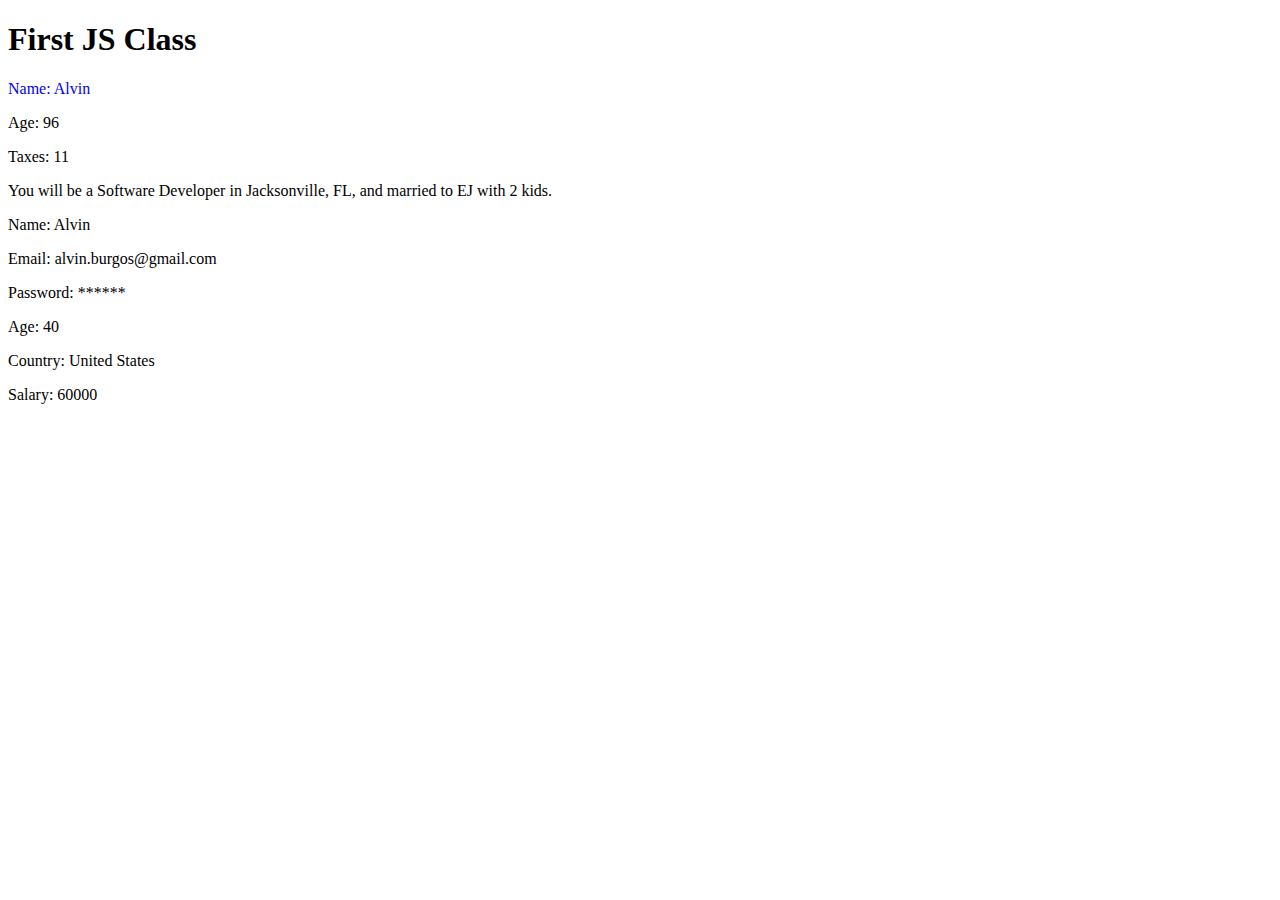
<file: index.html>
<!DOCTYPE html>
<html lang="en">
<head>
    <meta charset="UTF-8">
    <meta http-equiv="X-UA-Compatible" content="IE=edge">
    <meta name="viewport" content="width=device-width, initial-scale=1.0">
    <title>JS Class #1</title>
    <style>
        /*CSS zone*/
    </style>
</head>
<body>
    <h1>First JS Class</h1>
    
    <!-- HTML zone -->

    <script src="script.js"></script>
</body>
</html>
</file>
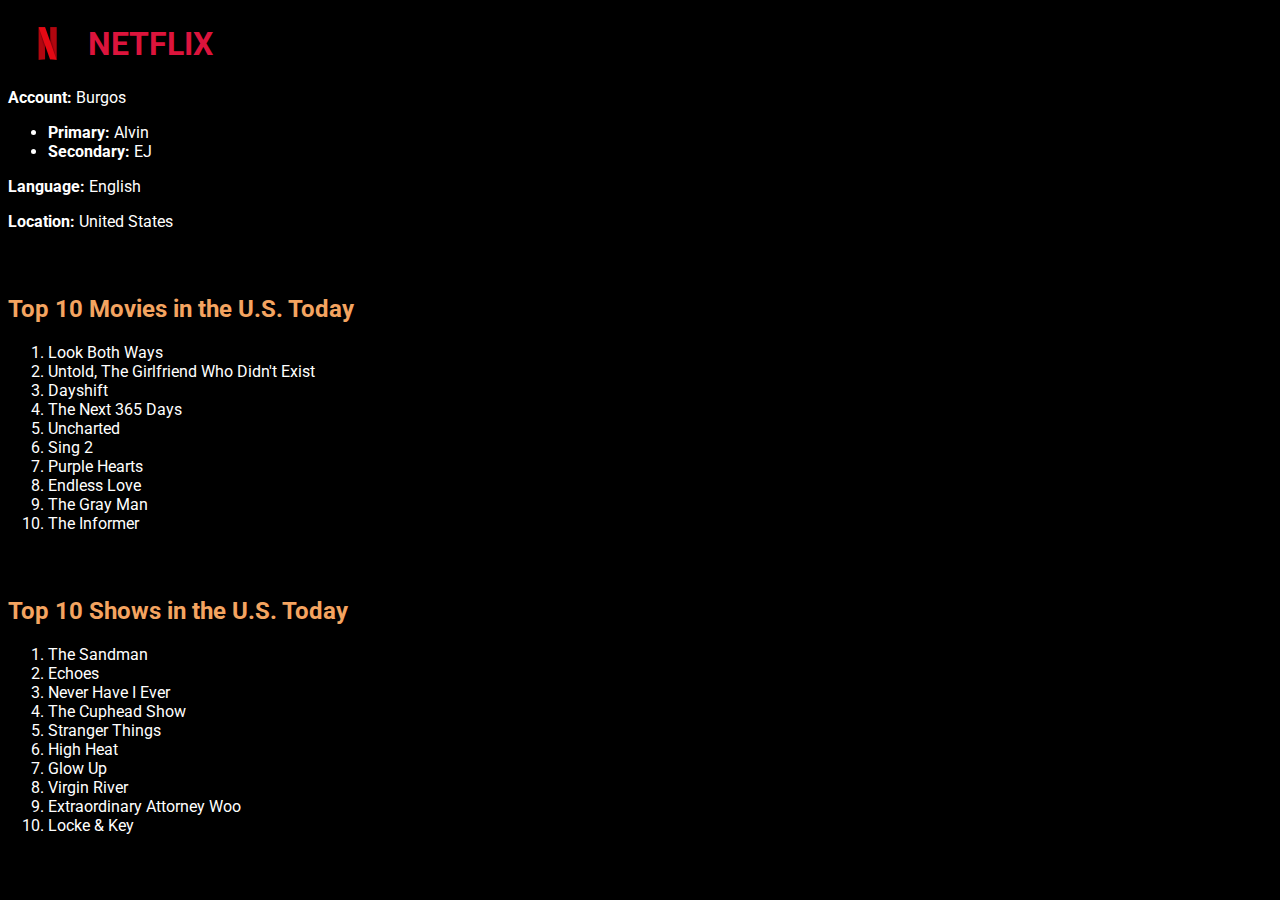
<file: Assignment1/index.html>
<!DOCTYPE html>
<html lang="en">
<head>
    <meta charset="UTF-8">
    <meta http-equiv="X-UA-Compatible" content="IE=edge">
    <meta name="viewport" content="width=device-width, initial-scale=1.0">
    <title>JS Assignment #1</title>
    <style>
        @import url('https://fonts.googleapis.com/css2?family=Lato:ital,wght@0,300;0,400;0,700;1,300&family=Roboto:wght@100;400;700&family=Special+Elite&display=swap');
        body {
            font-family: 'Roboto', sans-serif;
            background-color: black;
            color: white;
        }
        
        h1 {
            display: flex;
            justify-content: left;
            text-transform: uppercase;
            background-color: black;
            align-items: center;
            color: crimson;
        }
        h2 {
            margin-top: 4rem;
            color: sandybrown;
        }
        p span{
            font-weight: bold;
        }
        li span {
            font-weight: bold;
        }
        .n-logo {
            width: 80px;
        }
        
    </style>
</head>
<body>

    <script src="assignment1.js"></script>

</body>
</html>
</file>
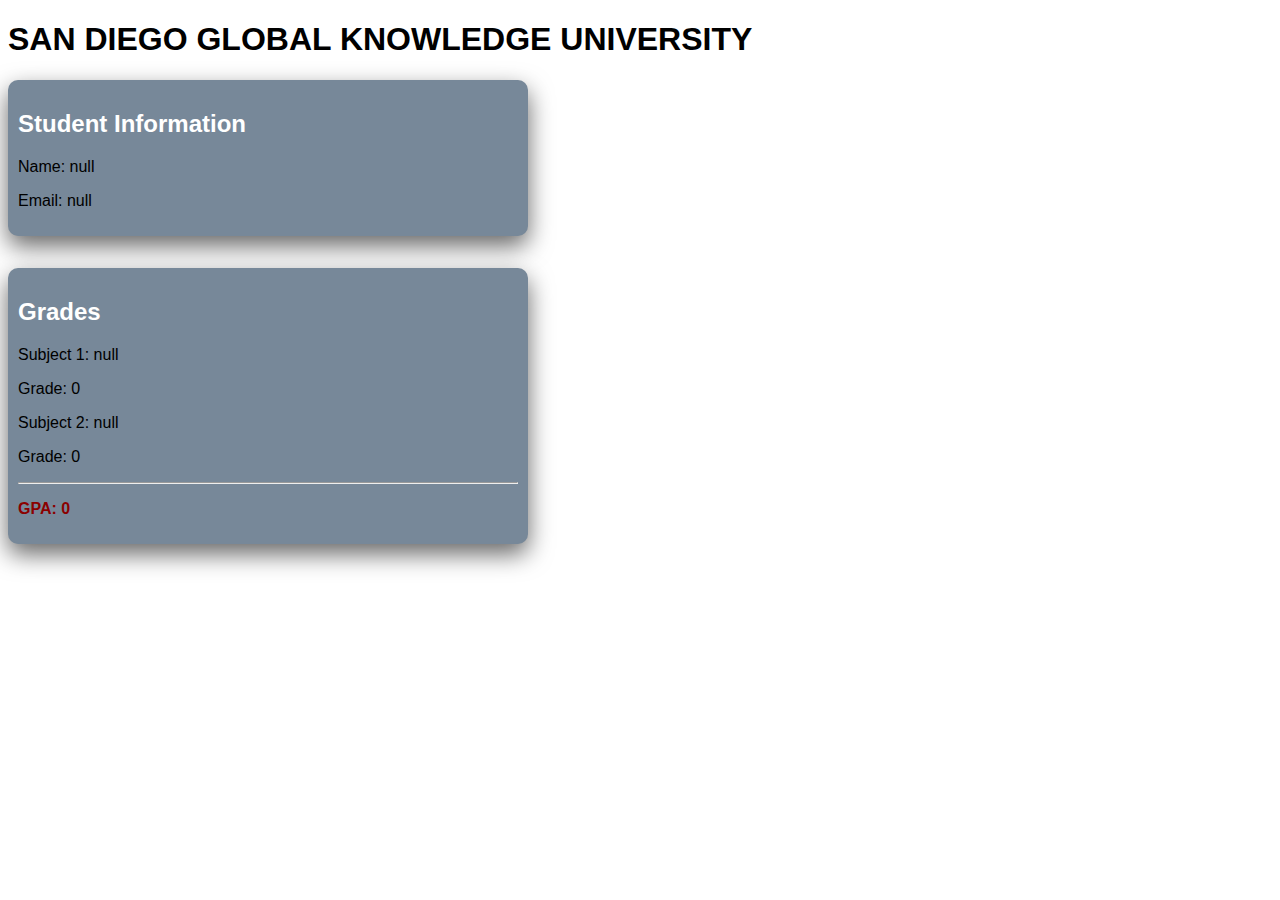
<file: Assignment2/index.html>
<!DOCTYPE html>
<html lang="en">
<head>
    <meta charset="UTF-8">
    <meta http-equiv="X-UA-Compatible" content="IE=edge">
    <meta name="viewport" content="width=device-width, initial-scale=1.0">
    <link rel="stylesheet" href="style.css">
    <title>JS Assignment 2</title>
</head>
<body>
    <h1>San Diego Global Knowledge University</h1>
    
        <div id="studentInfo">
    
        </div>
        <div id="grades">
            
        </div>

    <script src="script3.js"></script>

</body>
</html>
</file>
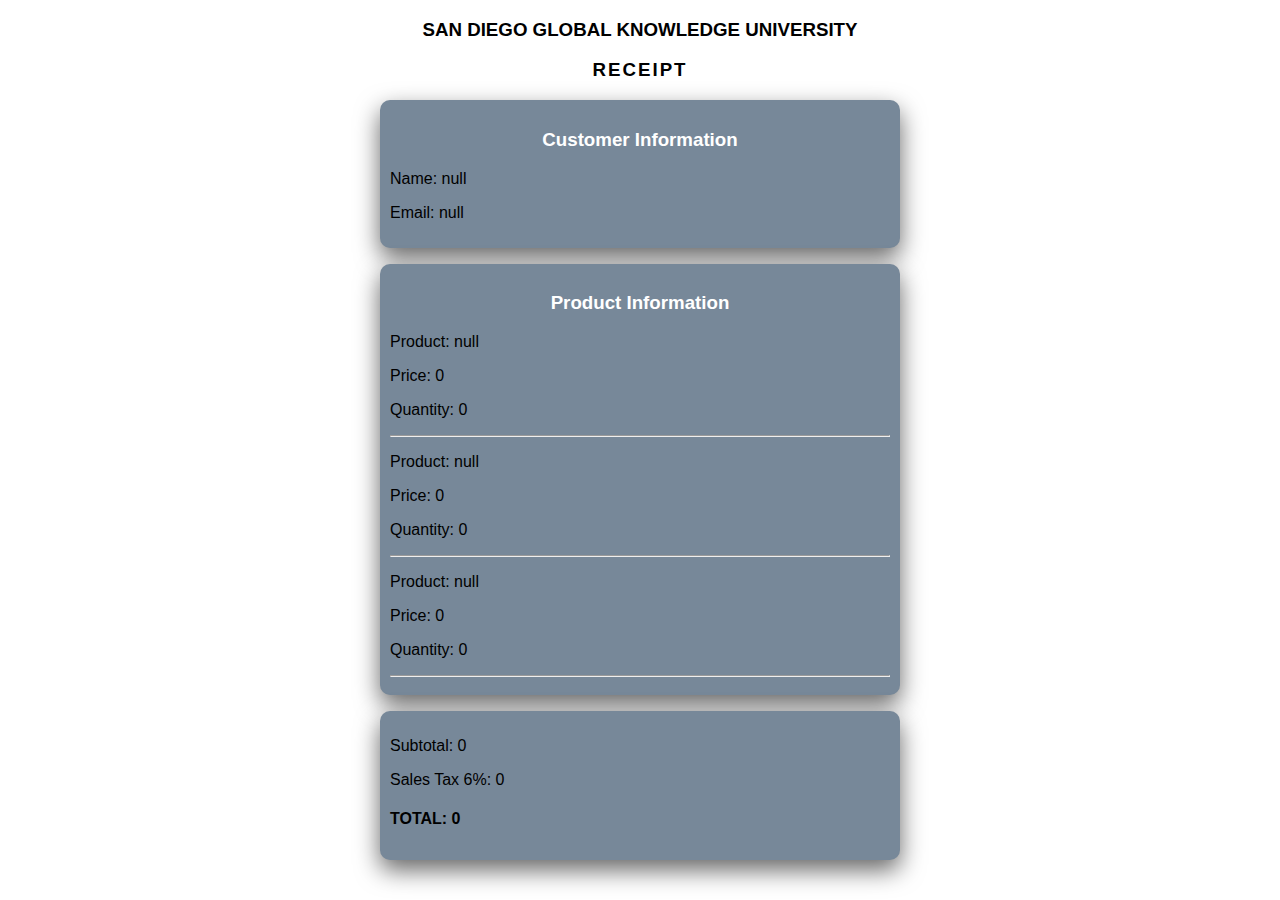
<file: Class2/Assignment2 final/index.html>
<!DOCTYPE html>
<html lang="en">
<head>
    <meta charset="UTF-8">
    <meta http-equiv="X-UA-Compatible" content="IE=edge">
    <meta name="viewport" content="width=device-width, initial-scale=1.0">
    <link rel="stylesheet" href="style.css">
    <title>JS Assignment 2</title>
</head>
<body>
    <h3 id="header">San Diego Global Knowledge University</h3>
    <h3 id="receipt">receipt</h3>


    
        <div id="customerInfo">
    
        </div>
        <div id="productInfo">
            
        </div>
        <div id="totalValues">

        </div>

    <script src="script3.js"></script>

</body>
</html>
</file>
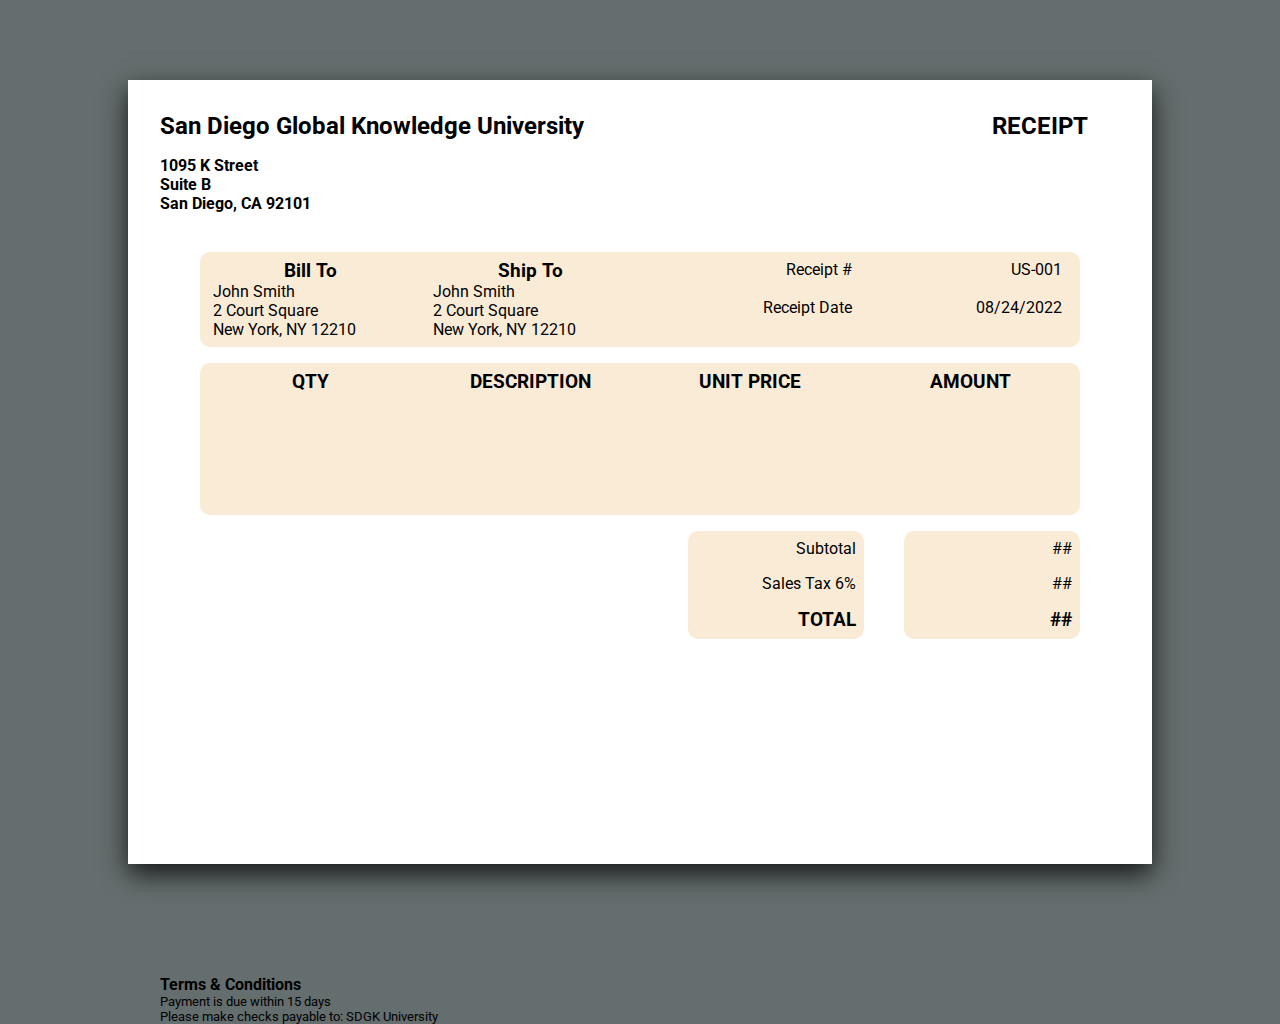
<file: Class2/Assignment2 Grid draft/index.html>
<!DOCTYPE html>
<html lang="en">
<head>
    <meta charset="UTF-8">
    <meta http-equiv="X-UA-Compatible" content="IE=edge">
    <meta name="viewport" content="width=device-width, initial-scale=1.0">
    <link rel="stylesheet" href="style.css">
    <title>Assignment 2 Receipt</title>
</head>
<body>
    
    <div class="container">
        <div class="containerTop">
            <div class="companyName">
                <h2>San Diego Global Knowledge University</h2>
                <h4>1095 K Street</h4>
                <h4>Suite B</h4>
                <h4>San Diego, CA 92101</h4>
            </div>
            <div class="receipt">
                <h2>receipt</h2>
            </div>
        </div>

        <div class="containerInfo">
            <div class="info">
                <h3>Bill To</h3>
                <p>John Smith</p>
                <p>2 Court Square</p>
                <p>New York, NY 12210</p>
            </div>
            <div class="info">
                <h3>Ship To</h3>
                <p>John Smith</p>
                <p>2 Court Square</p>
                <p>New York, NY 12210</p>
            </div>
            <div class="info receiptNumber">
                <p>Receipt #</p>
                <br>
                <p>Receipt Date</p>
            </div>
            <div class="info receiptValues">
                <p>US-001</p>
                <br>
                <p>08/24/2022</p>
            </div>
        </div>

        <div class="containerMid">
            <div id="quantity col-1">
                <h3>qty</h3>
            
            </div>
            <div class="description">
                <h3>description</h3>
            </div>
            <div class="unitPrice">
                <h3>unit price</h3>
            </div>
            <div class="amount">
                <h3>amount</h3>
            </div>
        </div>

        <div class="containerTotal">
            <div class="subtotal">
                <p>Subtotal</p>
            </div>
            <div class="salesTax">
                <p>Sales Tax 6%</p>
            </div>
            <div class="total">
                <h3>TOTAL</h3>
            </div>
        </div>

        <div class="totalFinal">
            <div class="subtotalValue">
                <p>##</p>
            </div>
            <div class="salestaxValue">
                <p>##</p>
            </div>
            <div class="totalValue">
                <h3>##</h3>
            </div>
        </div>

        <div class="terms">
            <h4>Terms & Conditions</h4>
            <p>Payment is due within 15 days</p>
            <p>Please make checks payable to: SDGK University</p>
        </div>
    </div>
    <script src="assignment2.js"></script>
</body>
</html>
</file>
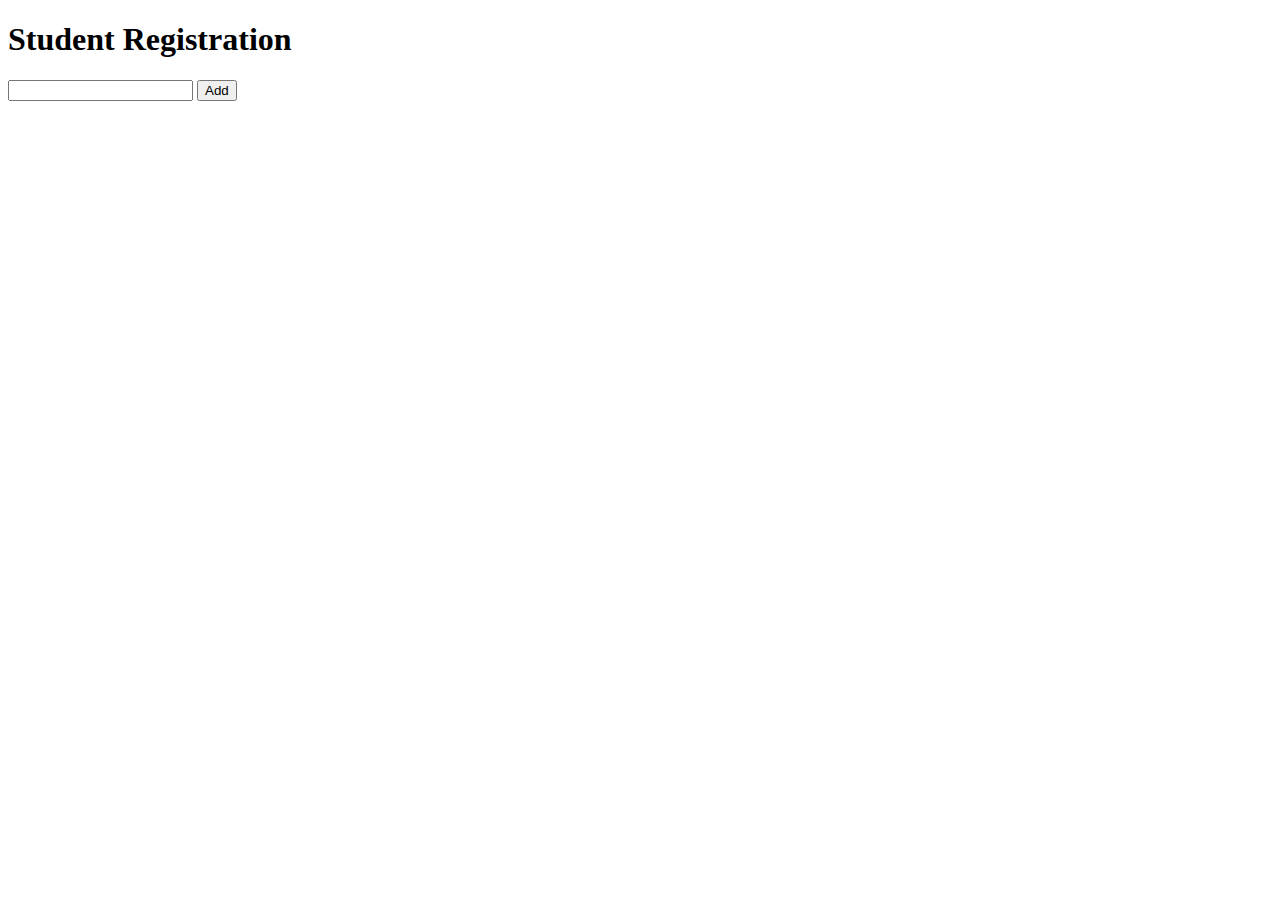
<file: Class2/JS Class 4/index.html>
<!DOCTYPE html>
<html lang="en">
<head>
    <meta charset="UTF-8">
    <meta http-equiv="X-UA-Compatible" content="IE=edge">
    <meta name="viewport" content="width=device-width, initial-scale=1.0">
    <script src="script.js" defer></script>
    <link rel="stylesheet" href="style.css">
    <title>JS Class 4</title>
</head>
<body>
    <header>
        <h1>Student Registration</h1>
    </header>
    <main>
        <input type="text" id="studentName">
        <button onclick="addStudent()">Add</button>
       
        <ul id="student-list">
            
        </ul>

    </main>
</body>
</html>
</file>
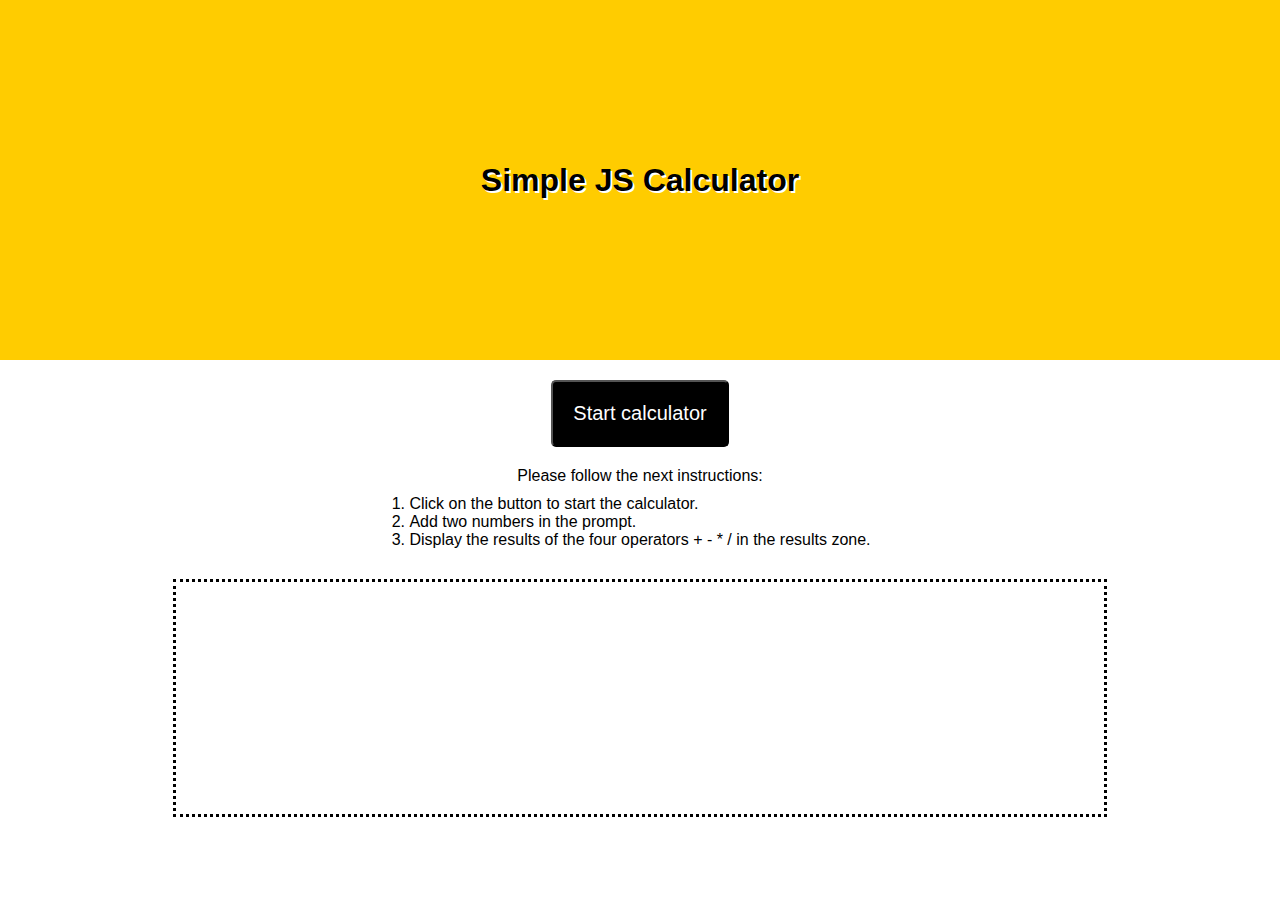
<file: Class2/Class3/Assignment3/index.html>
<!DOCTYPE html>
<html lang="en">
<head>
    <meta charset="UTF-8">
    <meta http-equiv="X-UA-Compatible" content="IE=edge">
    <meta name="viewport" content="width=device-width, initial-scale=1.0">
    <link rel="stylesheet" href="style.css">
    <title>Document</title>
</head>
<body>
    <header>
        <h1>Simple JS Calculator</h1>

    </header>

    <main>
        <button onclick="calculate();">Start calculator</button>
        <p id="numbers"></p>

        <p>Please follow the next instructions: </p>

        <ol>
            <li>Click on the button to start the calculator.</li>
            <li>Add two numbers in the prompt.</li>
            <li>Display the results of the four operators + - * / in the results zone.</li>
        </ol>

        <div id="results" class="results-zone">

        </div>

    </main>

    <footer>

    </footer>
    <script src="calculator.js"></script>
</body>
</html>
</file>
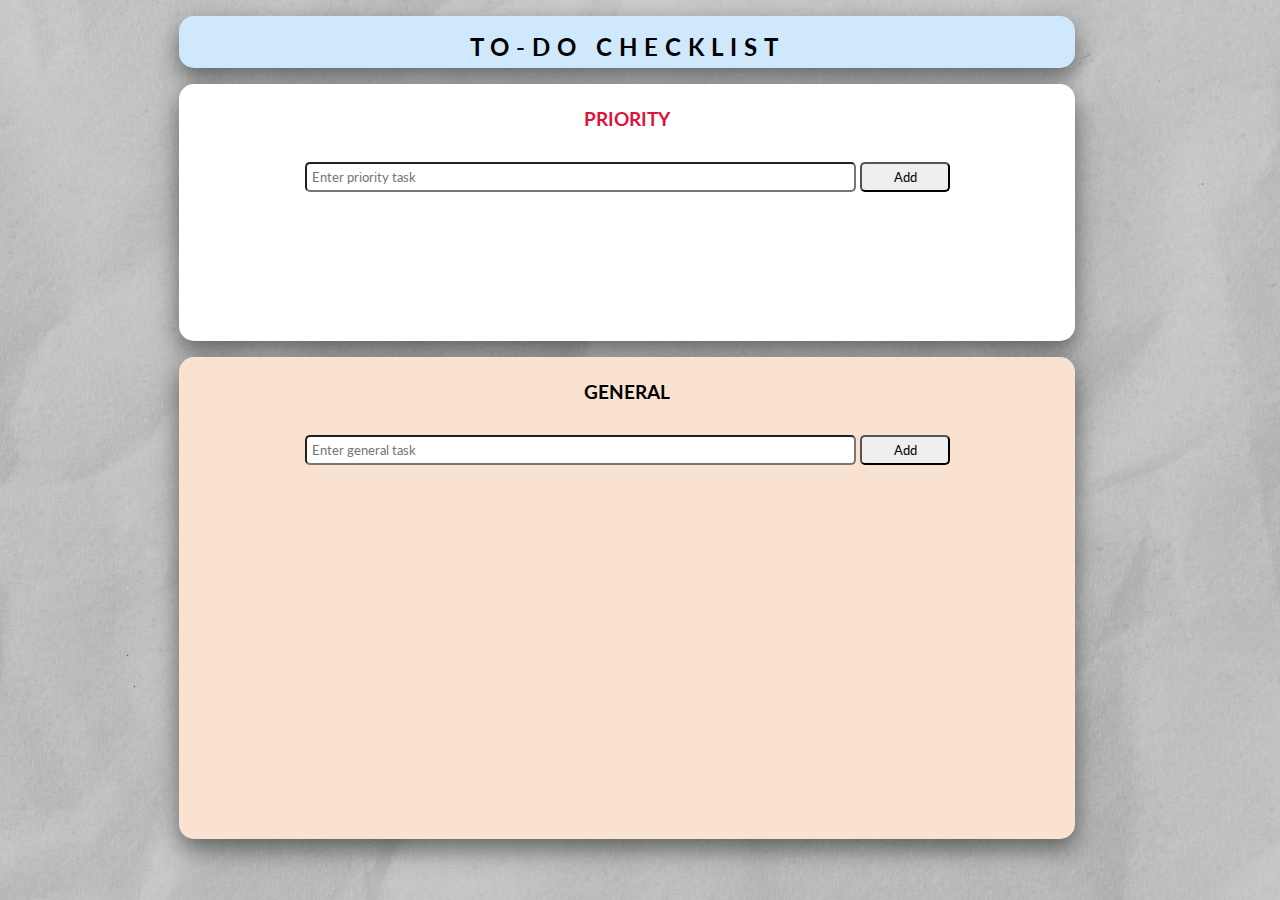
<file: Class2/JS Class 4/JS Class 4 Competency/index.html>
<!DOCTYPE html>
<html lang="en">
<head>
    <meta charset="UTF-8">
    <meta http-equiv="X-UA-Compatible" content="IE=edge">
    <meta name="viewport" content="width=device-width, initial-scale=1.0">
    <link rel="stylesheet" href="mystyle.css">
    <script src="app.js" defer></script>
    <title>My ToDo App</title>
</head>
<body>
    <div class="container">
        <header>To-Do Checklist</header>
            <div class="containerListOne">
                <h3>priority</h3>
                <div>
                    <input type="text" placeholder="Enter priority task" id="task">
                    <button onclick="addTask()">Add</button>
                </div>             
                <main>
                    <ul id="task-list">
                    </ul>
                </main>
            </div>

            <div class="containerListTwo">
                <div>
                    <h3>general</h3>
                    <input type="text" placeholder="Enter general task" id="task2">
                    <button onclick="addTask2()">Add</button>
                </div>
                
                <main>
                    <ul id="task-list2">
                    </ul>
                </main>
            </div>
        </div>
</body>
</html>
</file>
<file: Assignment2/style.css>
body{
    font-family: Arial, Helvetica, sans-serif;
    background-color: white;
}
h1 {
    text-transform: uppercase;
}
h2 {
    color: white;
}

#studentInfo{
    background-color: lightslategrey;
    width: 500px;
    padding: 10px;
    margin-bottom: 2rem;
    border-radius: 10px;
    box-shadow: 0 10px 25px rgba(0,0,0,0.6);
}
#grades{
    background-color: lightslategrey;
    width: 500px;
    padding: 10px;
    border-radius: 10px;
    box-shadow: 0 10px 25px rgba(0,0,0,0.6);
}
.red{
    color: darkred;
}
.green{
    color: green
}
</file>
<file: Class2/Assignment2 final/style.css>
body{
    font-family: Arial, Helvetica, sans-serif;
    background-color: white;
}
h1 {
    
}
#header {
    text-transform: uppercase;
    text-align: center;
    color: black;
}
#receipt {
    text-transform: uppercase;
    text-align: center;
    letter-spacing: 2px;
    color: black;
}
h3 {
    text-align: center;
    color: white;
}

#customerInfo{
    background-color: lightslategrey;
    width: 500px;
    padding: 10px;
    margin-inline: auto;
    margin-bottom: 1rem;
    border-radius: 10px;
    box-shadow: 0 10px 25px rgba(0,0,0,0.6);
}
#productInfo{
    background-color: lightslategrey;
    width: 500px;
    padding: 10px;
    margin-inline: auto;
    margin-bottom: 1rem;
    border-radius: 10px;
    box-shadow: 0 10px 25px rgba(0,0,0,0.6);
}
#totalValues{
    background-color: lightslategrey;
    width: 500px;
    padding: 10px;
    margin-inline: auto;
    border-radius: 10px;
    box-shadow: 0 10px 25px rgba(0,0,0,0.6);
}
</file>
<file: Class2/Assignment2 Grid draft/style.css>
@import url('https://fonts.googleapis.com/css2?family=Lato:ital,wght@0,300;0,400;0,700;1,300&family=Roboto:wght@100;400;700&family=Special+Elite&display=swap');

* {
    margin: 0;
    padding: 0;

}
body {
    background-color: rgb(101, 110, 110);
    font-family: 'Roboto', sans-serif;
}
.container {
    background-color: white;
    padding: 2rem;
    height: 80vh;
    width: min(80%, 60rem);
    margin-inline: auto;
    margin-top: 5rem;
    box-shadow: 0 10px 25px rgba(0,0,0,0.8);
}    
.containerTop {
    
}
.companyName {
    float: left;
}
.companyName h2 {
    margin-bottom: 1rem;
}
.receipt {
    display: flex;
    justify-content: right;
    text-transform: uppercase;
    margin-right: 2rem;
}

/* box - containferInfo */
.containerInfo p {
    text-align: left;
    margin-left: 5px;
}
.containerInfo {
    background-color: antiquewhite;
    display: grid;
    width: min(90%, 80rem);
    gap: 1rem;
    padding: 0.5rem;
    margin-top: 7rem;
    margin-inline: auto;
    border-radius: 10px;
    text-align: center;
    grid-template-columns: repeat(4, 1fr); 
}
.receiptNumber p {
    text-align: right;
}
.receiptValues p {
    text-align: right;
    margin-right: 10px;
}
/* end of box */

/* box - containerMid */

.containerMid {
    background-color: antiquewhite;
    display: grid;
    width: min(90%, 80rem);
    gap: 1rem;
    padding: 0.5rem;
    margin-top: 1rem;
    margin-inline: auto;
    border-radius: 10px;
    text-align: center;
    grid-template-columns: 1fr 1fr 1fr 1fr; 
    grid-template-rows: 1fr 1fr 1fr 1fr;
}
.containerMid {
    display: grid;
    grid-template-areas:
    'A1 A2 A3 A4'
    'A5 A6 A7 A8'
    'A9 A10 A11 A12'
    'A13 A14 A15 A16';  
}
[id="A5"] {
    grid-area: A5;
}
.containerMid h3 {
    text-transform: uppercase;
}

/* end of box */

/* box - containerTotal */
.containerTotal {
    background-color: antiquewhite;
    display: grid;
    position: relative;
    width: min(20%, 10rem);
    gap: 1rem;
    padding: 0.5rem;
    margin-top: 1rem;
    margin-left: 55%;
    border-radius: 10px;
    text-align: right;
    grid-template-columns: 1fr; 
}
/* end of box */

/* box - totalFinal */
.totalFinal {
    background-color: antiquewhite;
    display: flex;
    flex-direction: column;
    justify-content: right; 
    width: min(20%, 10rem);
    gap: 1rem;
    padding: 0.5rem;
    margin-top: -11.3%;
    margin-left: 77.5%;
    border-radius: 10px;
    text-align: right;
    grid-template-rows: repeat(3,1fr); 
}

/* end of box */
.terms {
    margin-top: 35%;
}
.terms p {
    font-size: small;
}
</file>
<file: Class2/JS Class 4/style.css>
li.item {
    background-color: #dedede;
    padding: 3px;
    width: 20rem;
    font-family: arial;
}
</file>
<file: Class2/Class3/Assignment3/style.css>
* {
    margin: 0;
    padding: 0;
}

body{
    font-family: arial;
}

header {
    display: flex;
    justify-content: center;
    align-items: center;
    height: 40vh;
    background-color: #ffcc00;
}
header h1 {
    text-shadow: 2px 2px white;
}
main {
    display: flex;
    justify-content: center;
    flex-direction: column;
    align-items: center;
}

button {
    background-color: black;
    color: white;
    padding: 20px;
    border-radius: 5px;
    margin: 20px auto;
    font-size: 20px;
}
button:hover {
    cursor: pointer;
    color: #ffcc00;
}
ol{
    margin: 10px;
}
.results-zone{
    margin-top: 20px;
    padding: 1rem;
    width: 70%;
    height: 200px;
    text-align: left;
    line-height: 2.5;
    font-size: 20px;
    border: 3px dotted black;
}
.results-zone span {
    font-weight: bold;
}
</file>
<file: Class2/JS Class 4/JS Class 4 Competency/mystyle.css>
@import url('https://fonts.googleapis.com/css2?family=Lato:ital,wght@0,300;0,400;0,700;1,300&family=Roboto:wght@100;400;700&family=Special+Elite&display=swap');

* {
    margin: 0;
    padding: 0;
    font-family: 'Lato', sans-serif;
}
body {
    background-image: url(paperfolds.jpg);
    background-size: cover;
    background-repeat: repeat-y;
}
header {
    background-color: hsl(207, 85%, 90%);
    display: inline-block;
    justify-content: center;
    align-items: center;
    padding-top: 1rem;
    margin-top: 1rem;
    margin-left: 14%;
    width: 70%;
    height: 4vh;
    border-radius: 15px;
    box-shadow: 0 10px 25px rgba(0,0,0,0.5);
    text-align: center;
    font-weight: bold;
    font-size: x-large;
    letter-spacing: 7px;
    text-transform: uppercase;
}
.containerListOne h3 {
    text-align: center;
    text-transform: uppercase;
    margin-top: 0.5rem;
    color: crimson;
}
.containerListOne {
    background-color: white;
    display: inline-block;
    justify-content: center;
    align-items: center;
    padding-block: 1rem;
    margin-top: 1rem;
    margin-left: 14%;
    width: 70%;
    height: 25vh;
    border-radius: 15px;
    box-shadow: 0 10px 25px rgba(0,0,0,0.5);
}
.containerListTwo h3 {
    text-align: center;
    text-transform: uppercase;
    margin-top: 0.5rem;
    color: black
}
.containerListTwo {
    background-color: hsl(25, 80%, 90%);
    display: inline-block;
    justify-content: center;
    align-items: center;
    padding-block: 1rem;
    margin-top: 1rem;
    margin-left: 14%;
    width: 70%;
    height: 50vh;
    border-radius: 15px;
    box-shadow: 0 10px 25px rgba(0,0,0,0.5);
}
#task {
    margin-top: 2rem;
    margin-left: 14%;
    margin-bottom: 10px;
    width: 60%;
    padding: 5px;
    border-radius: 5px;
}
#task2 {
    margin-top: 2rem;
    margin-left: 14%;
    margin-bottom: 10px;
    width: 60%;
    padding: 5px;
    border-radius: 5px;
}
button {
    padding: 5px;
    width: 10%;
    border-radius: 5px;
}
button:hover {
    color: goldenrod;
}
#deleteButton {
    margin-left: 2rem;
    padding: 0;
    height: 20px;
    width: 25px;
    border-radius: 9px;
}
#deleteButton:hover {
    background-color: crimson;
    color: white;
}
#task-list li {
    list-style: none;
    margin: 1rem auto;
    margin-left: 15%;
}
#task-list li {
    list-style: none;
    margin: 1rem auto;
    margin-left: 15%;
}
#task-list2 li {
    list-style: none;
    margin: 1rem auto;
    margin-left: 15%;
}
</file>
